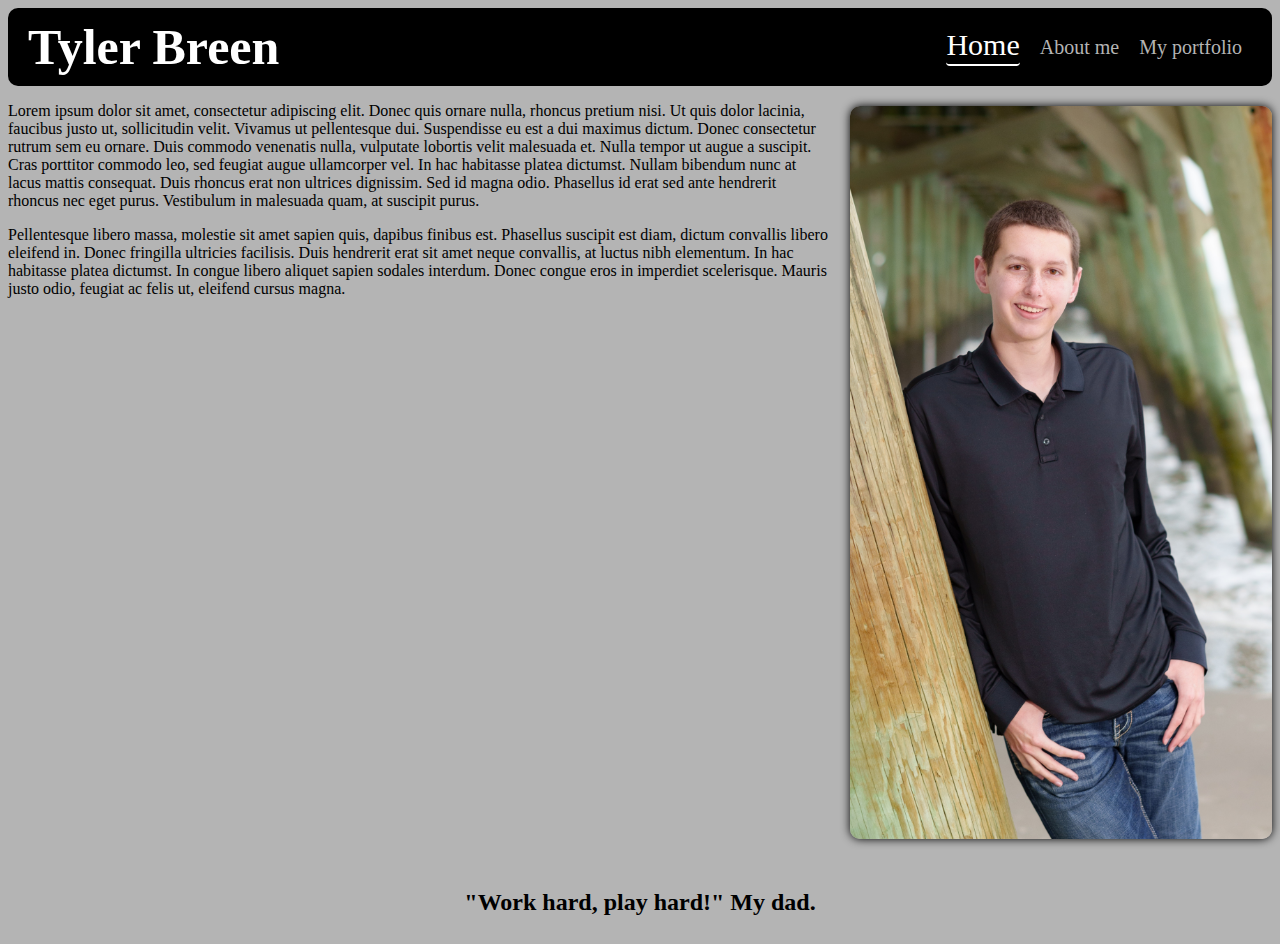
<file: index.html>
<html>
  <head>
    <title>Tyler Breen's site - Home</title>

    <link rel="stylesheet" href="./styles.css"/>
  </head>

  <body>
    
    <Header>
      <h1>Tyler Breen</h1>

      <nav>
        <p>Home</p>
        <a href="./about.html">About me</a>
        <a href="./portfolio.html">My portfolio</a>
      </nav>
    </Header>

    <main class="intro">
      <section>
        <p>Lorem ipsum dolor sit amet, consectetur adipiscing elit. Donec quis ornare nulla, rhoncus pretium nisi. Ut quis dolor lacinia, faucibus justo ut, sollicitudin velit. Vivamus ut pellentesque dui. Suspendisse eu est a dui maximus dictum. Donec consectetur rutrum sem eu ornare. Duis commodo venenatis nulla, vulputate lobortis velit malesuada et. Nulla tempor ut augue a suscipit. Cras porttitor commodo leo, sed feugiat augue ullamcorper vel. In hac habitasse platea dictumst. Nullam bibendum nunc at lacus mattis consequat. Duis rhoncus erat non ultrices dignissim. Sed id magna odio. Phasellus id erat sed ante hendrerit rhoncus nec eget purus. Vestibulum in malesuada quam, at suscipit purus.</p>

        <p>Pellentesque libero massa, molestie sit amet sapien quis, dapibus finibus est. Phasellus suscipit est diam, dictum convallis libero eleifend in. Donec fringilla ultricies facilisis. Duis hendrerit erat sit amet neque convallis, at luctus nibh elementum. In hac habitasse platea dictumst. In congue libero aliquet sapien sodales interdum. Donec congue eros in imperdiet scelerisque. Mauris justo odio, feugiat ac felis ut, eleifend cursus magna.</p>
      </section>

      <img 
      class="intro"
        src="./images/tyler.jpg"
        alt="Tyler Breen"
      />
    </main>

    <footer>
      <h2>"Work hard, play hard!" My dad.</h2>
    </footer>

  </body>
</html>
</file>
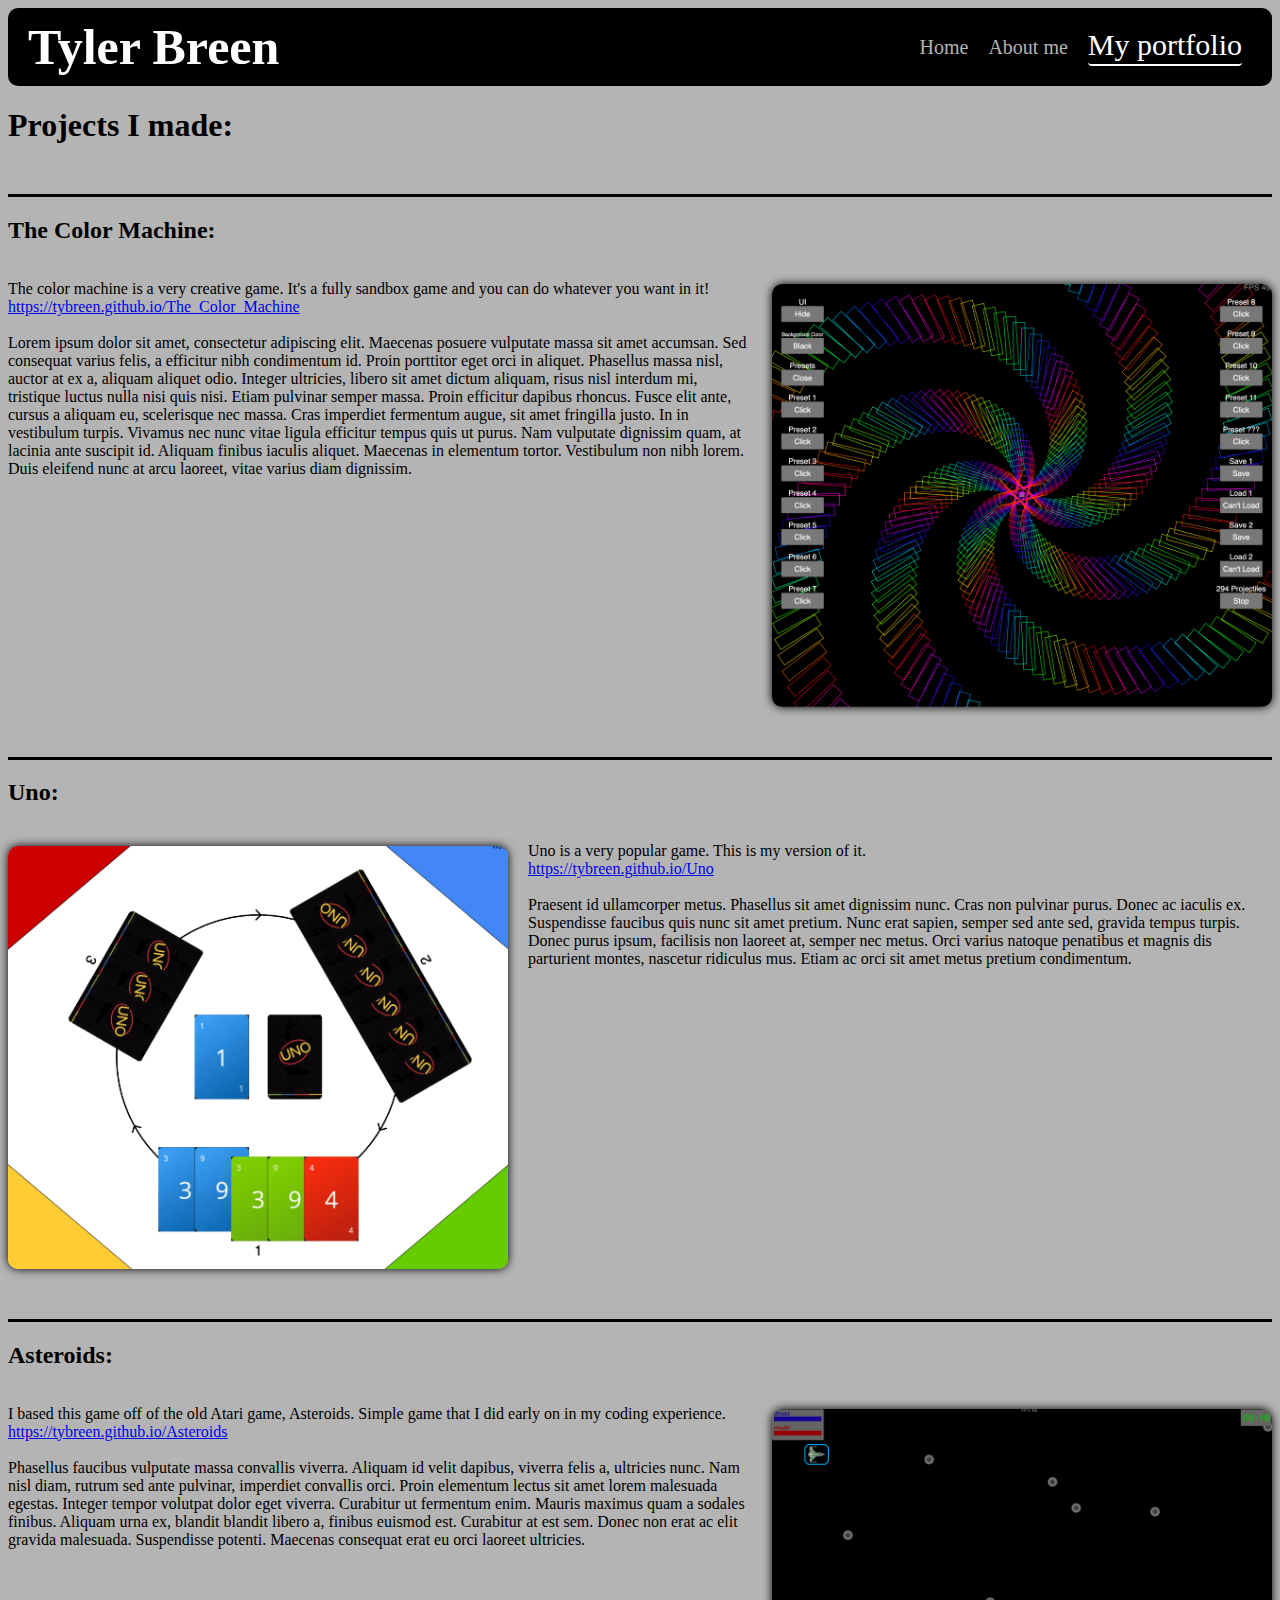
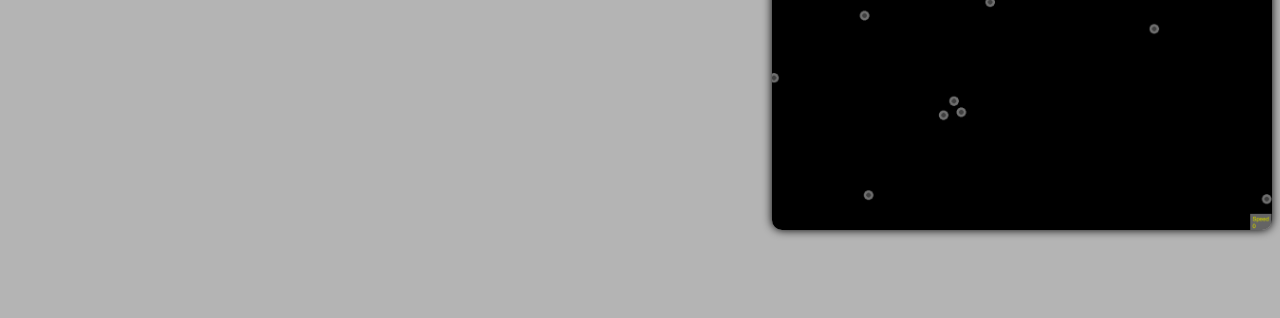
<file: portfolio.html>
<html>
  <head>
    <title>Tyler Breen's site - My portfolio</title>

    <link rel="stylesheet" href="./styles.css"/>
  </head>

  <body>
    
    <Header>
      <h1>Tyler Breen</h1>

      <nav>
        <a href="./index.html">Home</a>
        <a href="./about.html">About me</a>
        <p>My portfolio</p>
      </nav>

    </Header>
  
    <main class="portfolio">
      <h1>Projects I made:</h1>


      <section class="project">
        <h2>The Color Machine:</h2>

        <section>
          <p>The color machine is a very creative game. It's a fully sandbox game and you can do whatever you want in it!<br/><a href="https://tybreen.github.io/The_Color_Machine">https://tybreen.github.io/The_Color_Machine</a><br/><br/>Lorem ipsum dolor sit amet, consectetur adipiscing elit. Maecenas posuere vulputate massa sit amet accumsan. Sed consequat varius felis, a efficitur nibh condimentum id. Proin porttitor eget orci in aliquet. Phasellus massa nisl, auctor at ex a, aliquam aliquet odio. Integer ultricies, libero sit amet dictum aliquam, risus nisl interdum mi, tristique luctus nulla nisi quis nisi. Etiam pulvinar semper massa. Proin efficitur dapibus rhoncus. Fusce elit ante, cursus a aliquam eu, scelerisque nec massa. Cras imperdiet fermentum augue, sit amet fringilla justo. In in vestibulum turpis. Vivamus nec nunc vitae ligula efficitur tempus quis ut purus. Nam vulputate dignissim quam, at lacinia ante suscipit id. Aliquam finibus iaculis aliquet. Maecenas in elementum tortor. Vestibulum non nibh lorem. Duis eleifend nunc at arcu laoreet, vitae varius diam dignissim.</p>

          <img 
            src="./images/colorMachine.png"
            alt="The Color Machine"
          />
        </section>
      </section>

      <section class="project">
        <h2>Uno:</h2>

        <section>
          <img 
            src="./images/uno.png"
            alt="Uno"
            style="margin-left: 0px; margin-right: 20px;"
          />

          <p>Uno is a very popular game. This is my version of it.<br/><a href="https://tybreen.github.io/Uno">https://tybreen.github.io/Uno</a><br/><br/>Praesent id ullamcorper metus. Phasellus sit amet dignissim nunc. Cras non pulvinar purus. Donec ac iaculis ex. Suspendisse faucibus quis nunc sit amet pretium. Nunc erat sapien, semper sed ante sed, gravida tempus turpis. Donec purus ipsum, facilisis non laoreet at, semper nec metus. Orci varius natoque penatibus et magnis dis parturient montes, nascetur ridiculus mus. Etiam ac orci sit amet metus pretium condimentum.</p>
        </section>
      </section>

      <section class="project">
        <h2>Asteroids:</h2>

        <section>
          <p>I based this game off of the old Atari game, Asteroids. Simple game that I did early on in my coding experience.<br/><a href="https://tybreen.github.io/Asteroids">https://tybreen.github.io/Asteroids</a><br/><br/>Phasellus faucibus vulputate massa convallis viverra. Aliquam id velit dapibus, viverra felis a, ultricies nunc. Nam nisl diam, rutrum sed ante pulvinar, imperdiet convallis orci. Proin elementum lectus sit amet lorem malesuada egestas. Integer tempor volutpat dolor eget viverra. Curabitur ut fermentum enim. Mauris maximus quam a sodales finibus. Aliquam urna ex, blandit blandit libero a, finibus euismod est. Curabitur at est sem. Donec non erat ac elit gravida malesuada. Suspendisse potenti. Maecenas consequat erat eu orci laoreet ultricies.

          </p>

          <img 
            src="./images/asteroids.png"
            alt="Asteroids"
          />
        </section>
      </section>
    </main>

    <footer>

    </footer>

  </body>
</html>
</file>
<file: styles.css>
body {
  background-color: rgb(180, 180, 180);
}

header {
  background-color: black;
  display: flex;
  flex-direction: row;
  align-items: center;
  justify-content: space-between;
  border-radius: 10px;
}

header > h1 {
  color: white;
  font-size: 50px;
  margin: 10px 20px;
}

nav {
  display: flex;
  justify-content: right;
  align-items: center;
  margin-right: 20px;
}

nav * {
  color: rgb(180, 180, 180);
  font-size: 20px;
  margin: 20px 10px;
  text-decoration: none;
  text-align: center;
}

nav > p {
  font-size: 30px;
  color: white;
  cursor: default;
  padding-bottom: 2px;
  border-bottom-style: solid;
  border-width: 2px;
  border-radius: 4px;
}

nav > a {
  transition: font-size .25s;
}

nav > a:hover {
  font-size: 30px;
}

.intro {
  display: flex;
  justify-content: space-evenly;
}

.intros > section {
  display: flex;
  justify-content: right;
  flex-direction: column;
}

img {
  width: 500px;
  margin-top: 20px;
  border-radius: 10px;
  box-shadow: 0px 0px 10px 0px black;
  transition: width .75s;
}

img:hover {
  width: 90vw;
}

img.intro {
  width: min(33vw, 425px);
  margin-left: 20px;
}

footer {
  display: flex;
  justify-content: center;
  margin-top: 30px;
  font-family: cursive;
}

main.interests > section {
  display: flex;
  justify-content: space-evenly;
  flex-wrap: wrap;
  border-top-style: solid;
}

main.interests > h2 {
  margin-bottom: 2px;
}

main.portfolio {
  display: flex;
  flex-direction: column;
}

main.portfolio > h1 {
  margin-bottom: 50px;
}

main.portfolio > section > section > img {
  width: 500px;
  margin-left: 20px;
}

.project > section {
  display: flex;
}

.project {
  margin-bottom: 50px;
  border-top-style: solid;
}
</file>
